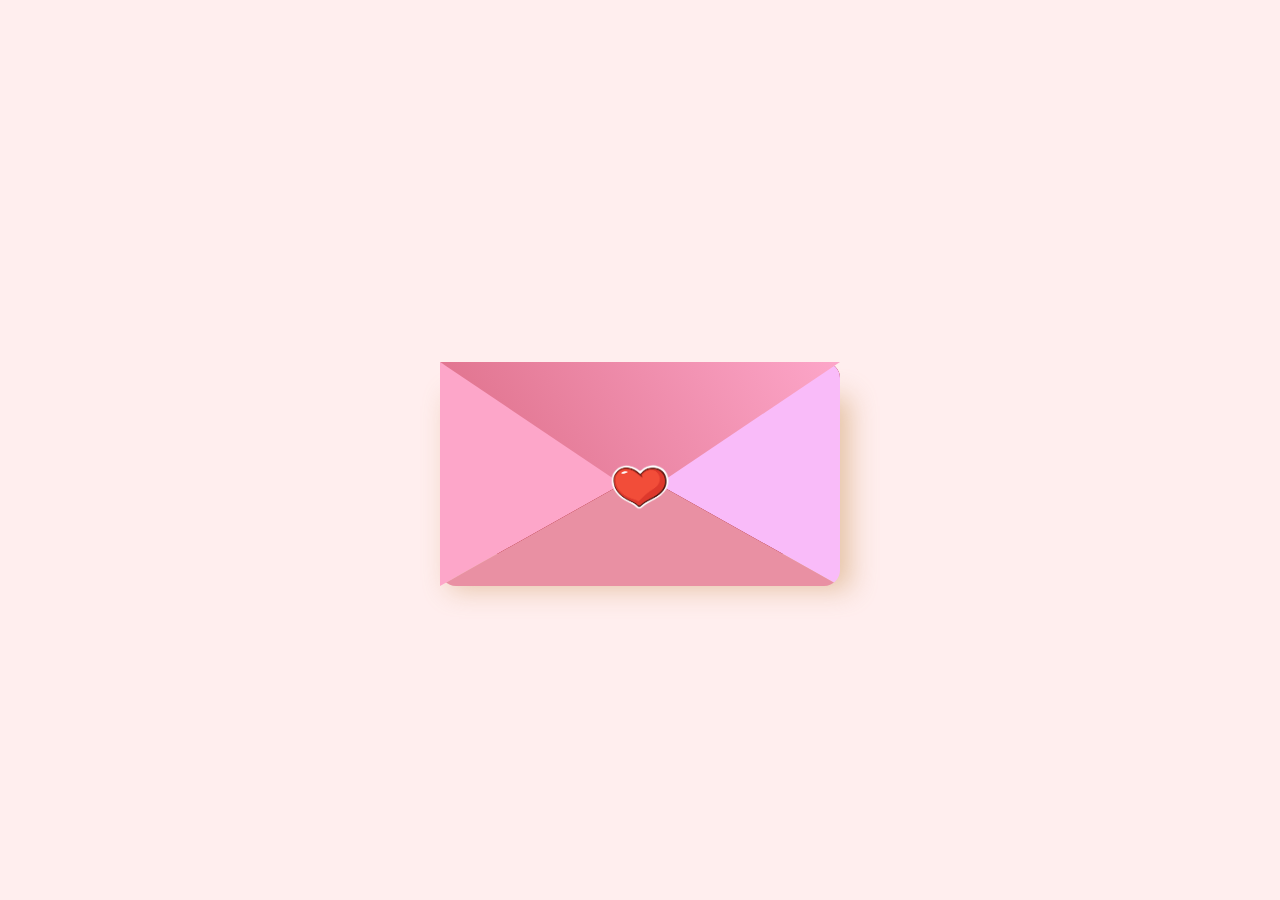
<file: carta.html>
<!DOCTYPE html>
<html lang="pt-br">
<head>
<title>cartinha</title>
<link rel="stylesheet" href="style.css" />
</head>
<body>
<div class="wrapper">
    <div class="env"></div>
    <img src="./heart.png" alt="">
    <div class="lettre">
        <div>
            PARA SEMPRE ESTAREI AO SEU LADO! &#128152<br>
         <br>
            
        </div>
    </div>
    <div class="front"></div>
</div>
</body>
</html>
</file>
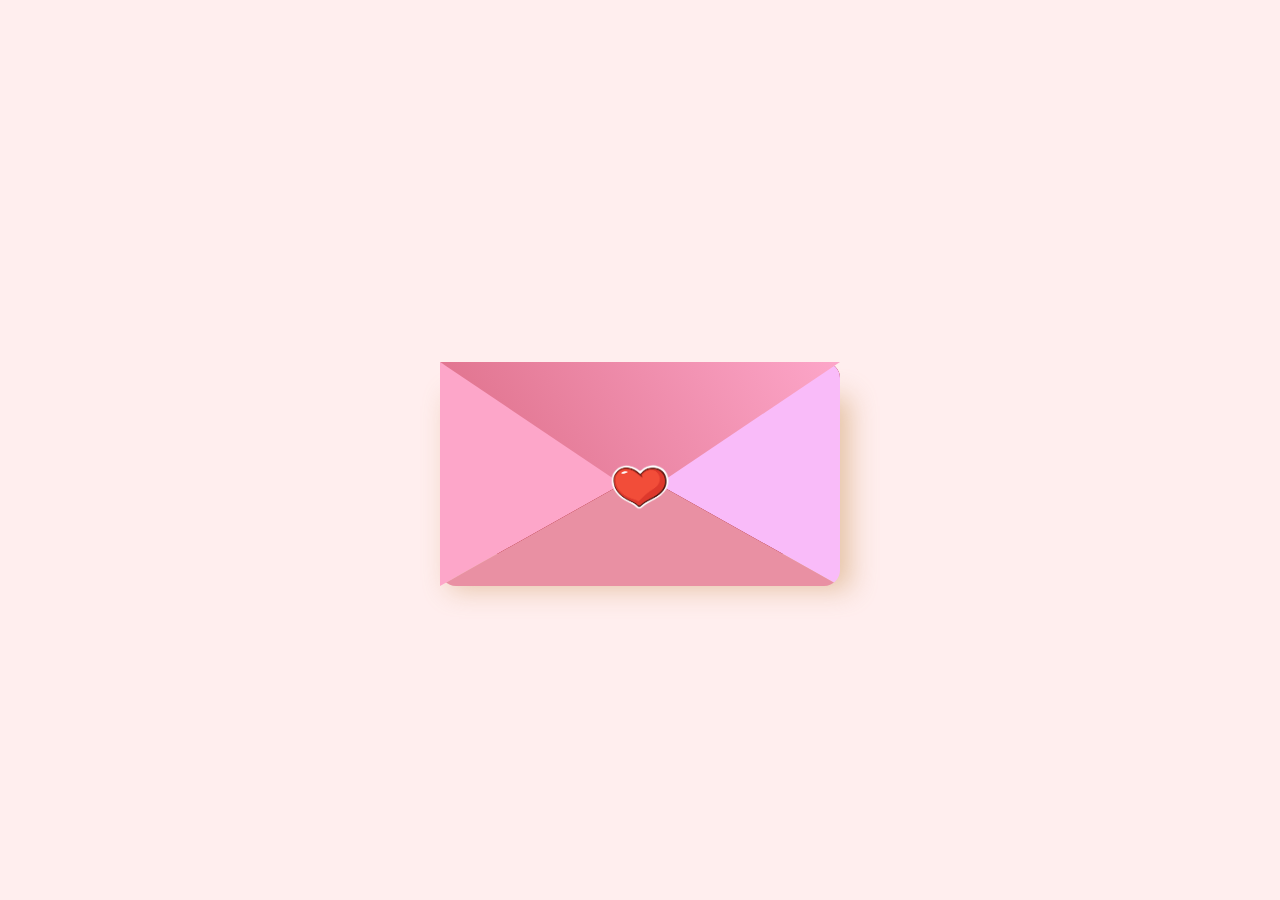
<file: cartaaa.html>
<!DOCTYPE html>
<html lang="pt-br">
<head>
<title>cartinha</title>
<link rel="stylesheet" href="./cartaaa.css" />
</head>
<body>
<div class="wrapper">
    <div class="env"></div>
    <img src="./heart.png" alt="">
    <div class="lettre">
        <div>
            PARA SEMPRE ESTAREI AO SEU LADO! &#128152<br>
         <br>
            
        </div>
    </div>
    <div class="front"></div>
</div>
</body>
</html>
</file>
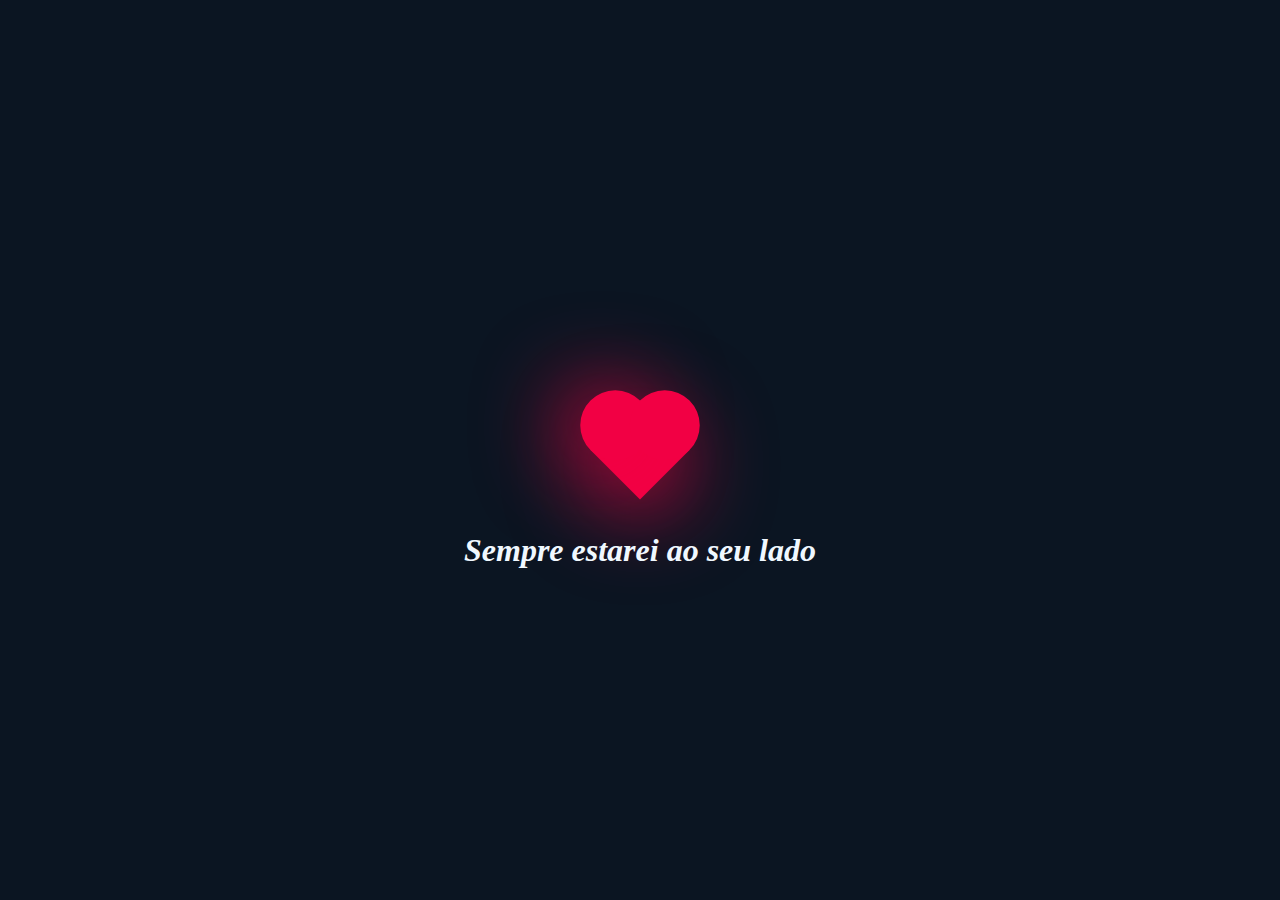
<file: coracao.html>
<html>
  <head>
    <title>CSS valentine gift</title>
    <link rel="stylesheet" type="text/css" href="coracao.css">
  </head>
  <body>
    <div class="heart"></div>
    <h1>Sempre estarei ao seu lado </h1>
  </body>
</html>
</file>
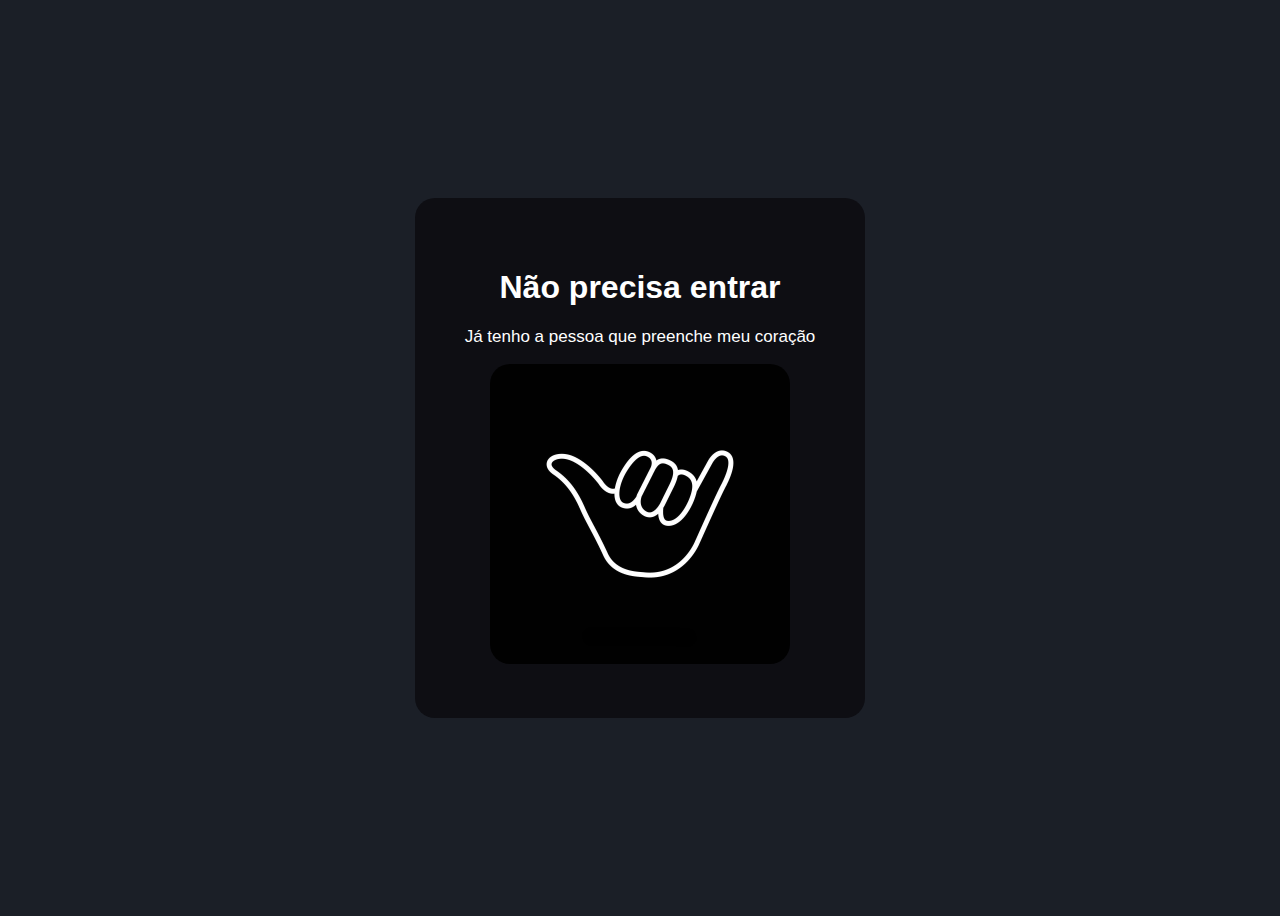
<file: erro.html>
<!DOCTYPE html>
<html lang="pt-br">
<head>
    <meta charset="UTF-8">
    <meta http-equiv="X-UA-Compatible" content="IE=edge">
    <meta name="viewport" content="width=device-width, initial-scale=1.0">
    <link rel="stylesheet" href="erro.css">
    <title>vaza</title>
</head>


<body>

    <div id="container">

        <div id="sai">

            <h1>Não precisa entrar</h1>

            <p>Já tenho a pessoa que preenche meu coração</p>

            <img src="hangloose.jpg" alt="">

        </div>
    </div>





    
</body>
</html>
</file>
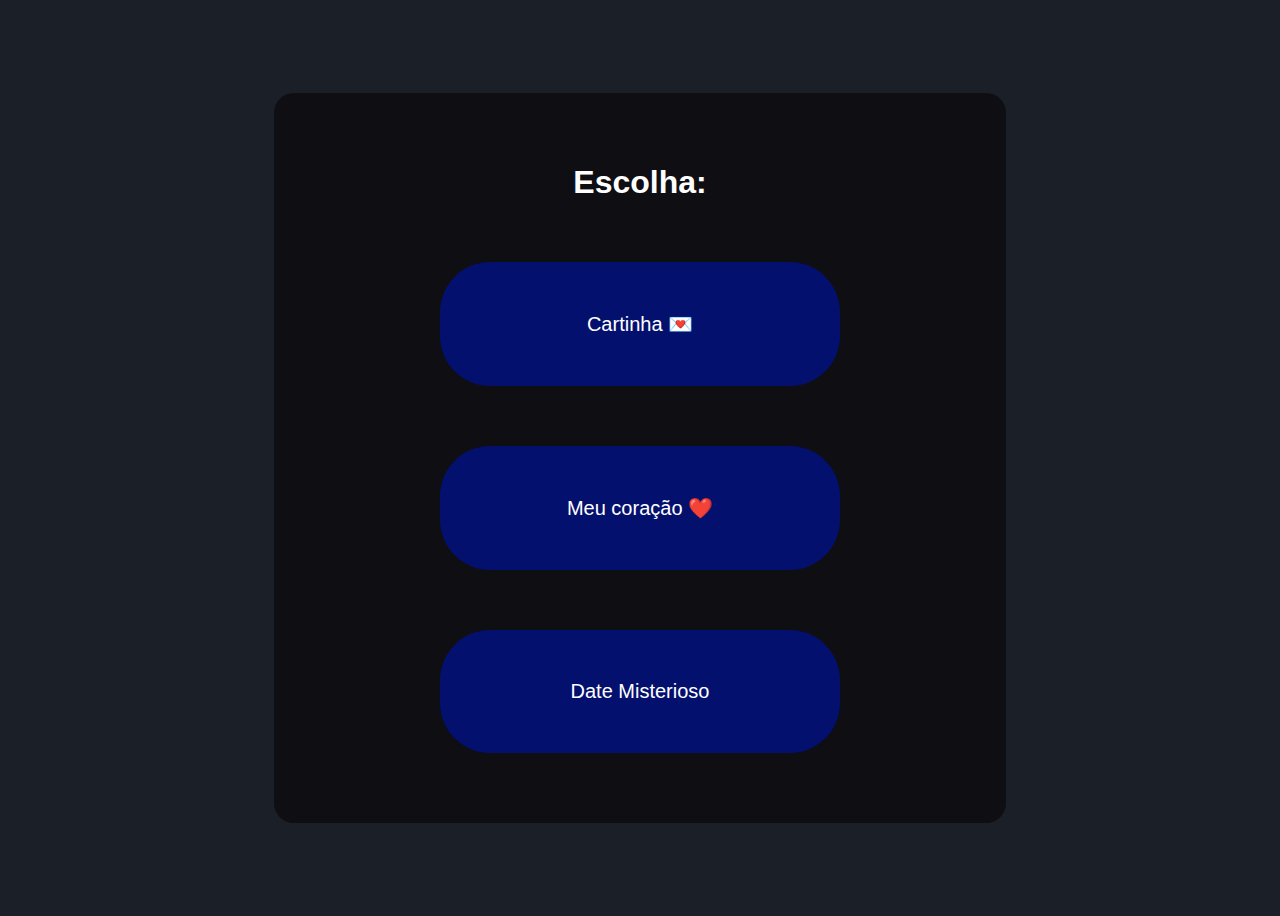
<file: presente.html>
<!DOCTYPE html>
<html lang="pt-br">
<head>
    <meta charset="UTF-8">
    <meta http-equiv="X-UA-Compatible" content="IE=edge">
    <meta name="viewport" content="width=device-width, initial-scale=1.0">
    <link rel="stylesheet" href="presente.css">
    <title>Presente</title>
</head>
<body>

    <div id="container">

        <div id="escolha">

            <h1>Escolha:</h1>

    <div id="cafe">

    <a href="index.html">
        <p>Cartinha 💌</p>
    </a>

    </div>


    <div id="fast">

        <a href="coração/coracao.html">
            <p>Meu coração  ❤️</p>
        </a>
    
    </div>


    <div id="cine">

        <a href="../resgatado/resgatado.html">
            <p>Date Misterioso</p>
        </a>
    
        </div>

    </div>
    </div>

</body>
</html>
</file>
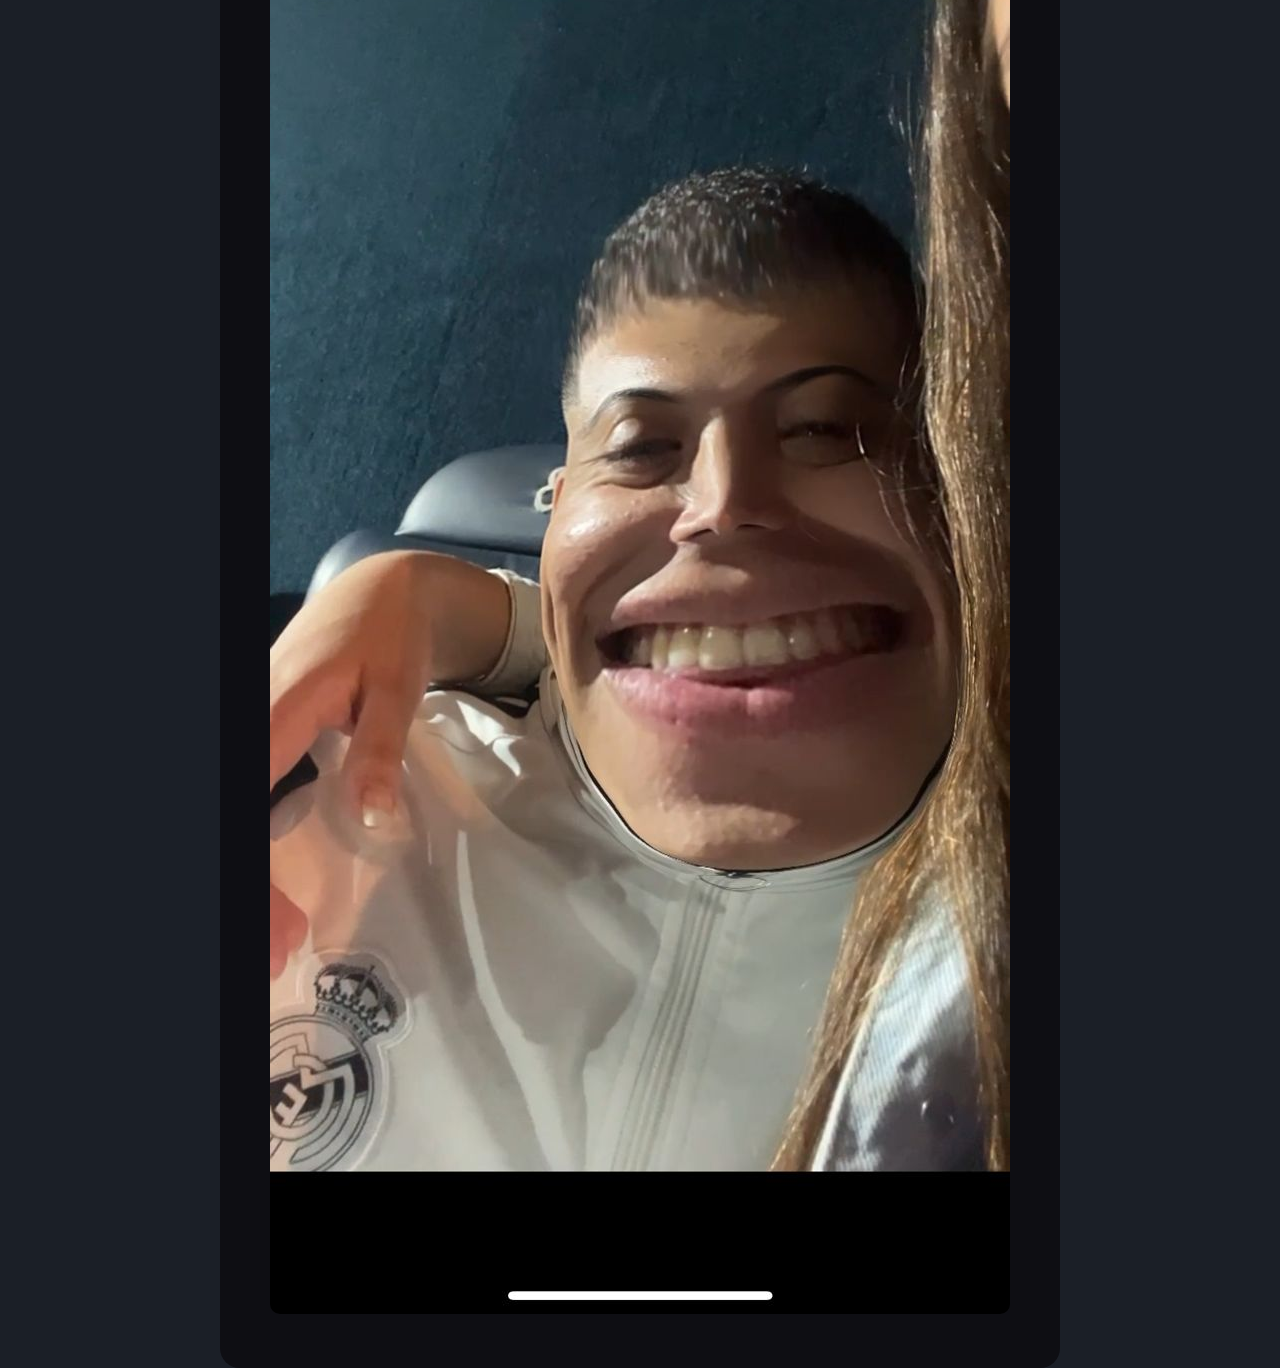
<file: resgatado.html>
<!DOCTYPE html>
<html lang="pt-br">
<head>
    <meta charset="UTF-8">
    <meta http-equiv="X-UA-Compatible" content="IE=edge">
    <meta name="viewport" content="width=device-width, initial-scale=1.0">
    <link rel="stylesheet" href="./resgatado.css">
    <title>Sucesso</title>
</head>
<body>

    <div id="container">

        <div id="resgatado">

            <h1>DATE MISTERIOSO</h1>

            <p>SEU PEDIDO É UMA ORDEM!! </p>

            <img src="foto.jpg" alt="">

        </div>

    </div>
    
</body>
</html>
</file>
<file: style.css>
*,
*::before,
*::after {
  box-sizing: border-box;
  margin: 0;
  padding: 0;
}
body{
    min-height: 100vh;
    width: 100%;
    overflow: hidden;
    display: flex;
    justify-content: center;
    align-items: center;
    background: #ffeeee;
}
.wrapper{
    position: relative;
    width: 25rem;
    height: 12rem;
    margin-top: 1rem;
}
.env{
    width: 100%;
    height: 100%;
    inset: 0;
    position: absolute;
    box-shadow: 10px 35px 25px #c7935378;
}
.env::before{
    content: '';
    position: absolute;
    inset: 0;
    z-index: 2;
    background: linear-gradient(-120deg,
    #fda6c9,
    #da6881);
    clip-path: polygon(0% 0%,50% 70%,100% 0%);
    transform-origin: top;
    animation: openenv 2s linear forwards 2s;

}
.env::after{
    content: '';
    position: absolute;
    inset: 0;
    background: #960000;
    border-radius: 1rem;
}
.front{
    position: absolute;
    inset: 0;
    border-right: 12.5rem solid #f9bbf9;
    border-top: 7rem solid transparent;
    border-bottom: 7rem solid transparent;
    border-radius: 0 1rem 1rem 0;
}
.front::before{
    content: '';
    position: absolute;
    border-left: 12.5rem solid #fda6c9;
    border-bottom: 7rem solid transparent;
    border-top: 7rem solid transparent;
    top: -7rem;
}
.front::after{
    content: '';
    position: absolute;
    border-bottom: 7rem solid #e990a3;
    border-right: 12.5rem solid transparent;
    border-left: 12.5rem solid transparent;
    border-radius: 0 0 1rem 1rem;
}
img{
    position: absolute;
    top: 50%;
    left: 50%;
    width: 6rem;
    z-index: 5;
    transform-origin: top;
    transform: translate(-50%,-20%);
    animation: heart 1s forwards 1s;
}
.lettre{
    background: #eff;
    height: 95%;
    width: 90%;
    margin: .5rem auto;
    font-size: 1.5rem;
    color: #bd0707;
    font-family: 'pacifico';
    text-align: center;
    padding-top: 2rem;
    animation: lettre 1s forwards 4s;
}
@keyframes openenv {
    100%{
        transform: rotateX(180deg) translateY(-.3rem);
        z-index: -1;
        background: linear-gradient(45deg,#da6881,#f9bbf9);
    }
}
@keyframes lettre {
    100%{transform: translateY(-4.5rem);}
}
@keyframes heart {
    100%{transform: translate(-50%,-30%) scaleX(0);}
}
</file>
<file: cartaaa.css>
*,
*::before,
*::after {
  box-sizing: border-box;
  margin: 0;
  padding: 0;
}
body{
    min-height: 100vh;
    width: 100%;
    overflow: hidden;
    display: flex;
    justify-content: center;
    align-items: center;
    background: #ffeeee;
}
.wrapper{
    position: relative;
    width: 25rem;
    height: 12rem;
    margin-top: 1rem;
}
.env{
    width: 100%;
    height: 100%;
    inset: 0;
    position: absolute;
    box-shadow: 10px 35px 25px #c7935378;
}
.env::before{
    content: '';
    position: absolute;
    inset: 0;
    z-index: 2;
    background: linear-gradient(-120deg,
    #fda6c9,
    #da6881);
    clip-path: polygon(0% 0%,50% 70%,100% 0%);
    transform-origin: top;
    animation: openenv 2s linear forwards 2s;

}
.env::after{
    content: '';
    position: absolute;
    inset: 0;
    background: #960000;
    border-radius: 1rem;
}
.front{
    position: absolute;
    inset: 0;
    border-right: 12.5rem solid #f9bbf9;
    border-top: 7rem solid transparent;
    border-bottom: 7rem solid transparent;
    border-radius: 0 1rem 1rem 0;
}
.front::before{
    content: '';
    position: absolute;
    border-left: 12.5rem solid #fda6c9;
    border-bottom: 7rem solid transparent;
    border-top: 7rem solid transparent;
    top: -7rem;
}
.front::after{
    content: '';
    position: absolute;
    border-bottom: 7rem solid #e990a3;
    border-right: 12.5rem solid transparent;
    border-left: 12.5rem solid transparent;
    border-radius: 0 0 1rem 1rem;
}
img{
    position: absolute;
    top: 50%;
    left: 50%;
    width: 6rem;
    z-index: 5;
    transform-origin: top;
    transform: translate(-50%,-20%);
    animation: heart 1s forwards 1s;
}
.lettre{
    background: #eff;
    height: 95%;
    width: 90%;
    margin: .5rem auto;
    font-size: 1.5rem;
    color: #bd0707;
    font-family: 'pacifico';
    text-align: center;
    padding-top: 2rem;
    animation: lettre 1s forwards 4s;
}
@keyframes openenv {
    100%{
        transform: rotateX(180deg) translateY(-.3rem);
        z-index: -1;
        background: linear-gradient(45deg,#da6881,#f9bbf9);
    }
}
@keyframes lettre {
    100%{transform: translateY(-4.5rem);}
}
@keyframes heart {
    100%{transform: translate(-50%,-30%) scaleX(0);}
}
</file>
<file: coracao.css>
body{
    margin: 0;
    padding: 0;
    min-height: 100vh;
    display: flex;
    align-items: center;
    justify-content: center;
    background: #0b1522;
 }

.heart{
    height: 70px;
    width: 70px;
    background: #f20044;
    position: absolute;
    transform: rotate(-45deg);
    box-shadow: -10px 10px 90px #f20044;
    animation: heart 0.6s linear infinite;
}

@keyframes heart{
    0%{
        transform: rotate(-45deg) scale(1.07);
    }
    80%{
        transform: rotate(-45deg) scale(1.0);
    }
    100%{
        transform: rotate(-45deg) scale(0.8);
    }
}

.heart:before{
    content: '';
    position: absolute;
    height: 70px;
    width: 70px;
    background-color: #f20044;
    top: -50%;
    border-radius: 50px;
    box-shadow: -10px -10px 90px #f20044;
}

.heart:after{
    content: '';
    position: absolute;
    height: 70px;
    width: 70px;
    background-color: #f20044;
    right: -50%;
    border-radius: 50px;
    box-shadow: -10px -10px -90px #f20044;
}

h1{
    color: aliceblue;
    text-align: center;
    font-family: 'Times New Roman', Times, serif;
    position: relative;
    vertical-align: bottom;
    bottom: -100px;
    font-style: oblique;
}
</file>
<file: erro.css>
body{
    background-color: #1B1F27;
    font-family: Arial, Helvetica, sans-serif;
    color: white;
    overflow: hidden;
    text-align: center;
    user-select: none;
}

p{
    font-size: 17px;
}

#container{
    display: flex;
    flex-direction: column;
    align-items: center;
    justify-content: space-around;
    height: 100vh;
    width: 100%;
}

#sai{
    background-color: #0e0e13;
    padding: 50px;
    border-radius: 20px;
}

img{
    width: 300px;
    border-radius: 20px;
}
@media screen and (max-width: 76px8 ){
    .container{
        width:100%;
        flex-direction: column;
    }
    }
</file>
<file: presente.css>
body{
    background-color: #1B1F27;
    font-family: Arial, Helvetica, sans-serif;
    color: white;
    overflow: hidden;
}

h1{
    text-align: center;
}

a{
    text-decoration: none;
    color: white;
}

#container{
    display: flex;
    justify-content: space-around;
    align-items: center;
    height: 100vh;
    width: 100%;
}

#escolha{
    display: flex;
    flex-direction: column;
    gap: 20px;
    align-items: center;
    background-color: #0e0e13;
    padding: 50px;
    border-radius: 20px;
    width: 50%;
}

#cafe p, #fast p, #cine p{
    background-color: #04106e;
    padding: 50px;
    border-radius: 50px;
    font-size: 20px;
    width: 300px;
    text-align: center;
    transition: all .2s ease-in-out;
}

#cafe p:hover, #fast p:hover, #cine p:hover{
    background-color: #3b4abe;
}
@media screen and (max-width: 76px8 ){
    .container{
        width:100%;
        flex-direction: column;
    }
    }
</file>
<file: resgatado.css>
body{
    background-color: #1B1F27;
    font-family: Arial, Helvetica, sans-serif;
    color: white;
    overflow: hidden;
    text-align: center;
    user-select: none;
}

p{
    font-size: 17px;
}

#container{
    display: flex;
    flex-direction: column;
    align-items: center;
    justify-content: center;
    height: 100vh;
}

#resgatado{
    background-color: #0e0e13;
    padding: 50px;
    border-radius: 20px;
}

img{
    width: px;
    border-radius: 10px;
}
</file>
